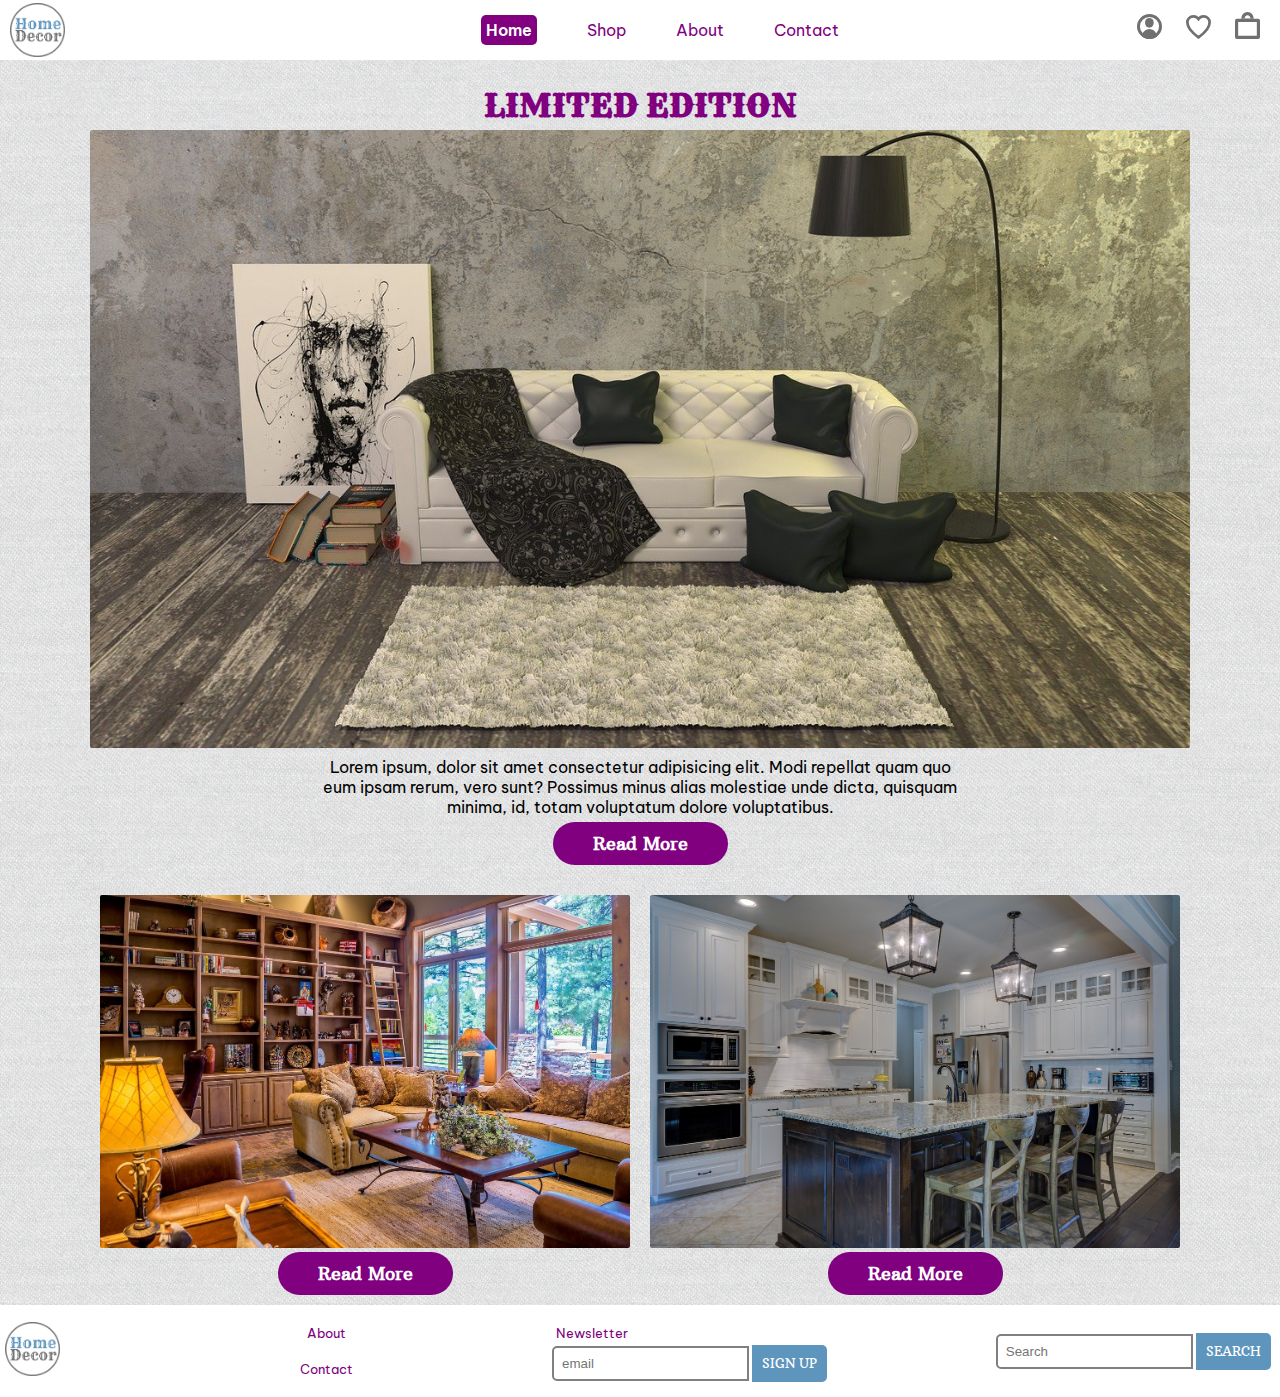
<file: index.html>
<!DOCTYPE html>
<html lang="en">
  <head>
    <meta charset="UTF-8" />
    <meta http-equiv="X-UA-Compatible" content="IE=edge" />
    <meta name="viewport" content="width=device-width, initial-scale=1.0" />
    <meta name="description" content="Come join us at home decor for extraordinary home design" />
    <link rel="stylesheet" href="https://use.fontawesome.com/releases/v5.15.4/css/all.css" integrity="sha384-DyZ88mC6Up2uqS4h/KRgHuoeGwBcD4Ng9SiP4dIRy0EXTlnuz47vAwmeGwVChigm" crossorigin="anonymous" />
    <link rel="preconnect" href="https://fonts.googleapis.com" />
    <link rel="preconnect" href="https://fonts.gstatic.com" crossorigin />
    <link href="https://fonts.googleapis.com/css2?family=Rye&display=swap" rel="stylesheet" />
    <link href="https://fonts.googleapis.com/css2?family=Be+Vietnam+Pro:wght@400&family=Rye&display=swap" rel="stylesheet" />
    <link href="https://fonts.googleapis.com/css2?family=Arbutus+Slab&family=Be+Vietnam+Pro:wght@300&family=Rye&display=swap" rel="stylesheet" />
    <link rel="stylesheet" href="css/style.css" />
    <title>Home</title>
  </head>
  <body>
    <div class="body-wrapper">
      <header>
        <div class="logo">
          <a href="index.html"><img src="./images/logo.png" alt="logo" /></a>
        </div>
        <label class="hamburger-label" for="hamburger-menu"><i class="fas fa-2x fa-bars" tabindex="0"></i></label>
        <input type="checkbox" id="hamburger-menu" />
        <nav>
          <ul>
            <li>
              <a href="index.html"><span class="active">Home</span></a>
            </li>
            <li><a href="shop.html">Shop</a></li>
            <li><a href="/">About</a></li>
            <li><a href="/">Contact</a></li>
          </ul>
        </nav>
        <div class="icon-container">
          <div class="nav-icons">
            <img src="./images/profile.svg" alt="profile icon" />
            <img src="./images/heart.svg" alt="heart icon" />
            <img src="./images/shoppingcart.svg" alt="shoppingcart decor" />
          </div>
        </div>
      </header>
      <main class="container">
        <section>
          <div class="content-living-room">
            <h1>LIMITED EDITION</h1>
            <a href="./shop.html"><img src="images/living-room.jpg" alt="a sofa in a living room" /></a>
            <p>Lorem ipsum, dolor sit amet consectetur adipisicing elit. Modi repellat quam quo eum ipsam rerum, vero sunt? Possimus minus alias molestiae unde dicta, quisquam minima, id, totam voluptatum dolore voluptatibus.</p>
            <button class="button">Read More</button>
          </div>
        </section>

        <section class="element-container">
          <div class="content-elements">
            <img src="images/interior.jpg" alt="a classic cosy living room" />
            <button class="button">Read More</button>
          </div>
          <div class="content-elements">
            <img src="images/kitchen.jpg" alt="a white painted kitchen" />
            <button class="button">Read More</button>
          </div>
        </section>
      </main>
    </div>
    <footer>
      <div class="footer-logo">
        <a href="index.html"><img src="./images/logo.png" alt="logo" /></a>
      </div>
      <div class="footer-nav">
        <ul>
          <li><a href="/">About</a></li>
          <li><a href="/">Contact</a></li>
        </ul>
      </div>
      <div class="subscribe-input">
        <p>Newsletter</p>
        <input type="text" name="email" id="email" placeholder="email" />
        <button>SIGN UP</button>
      </div>
      <div class="search-input">
        <input type="text" placeholder="Search" />
        <button>SEARCH</button>
      </div>
    </footer>
  </body>
</html>
</file>
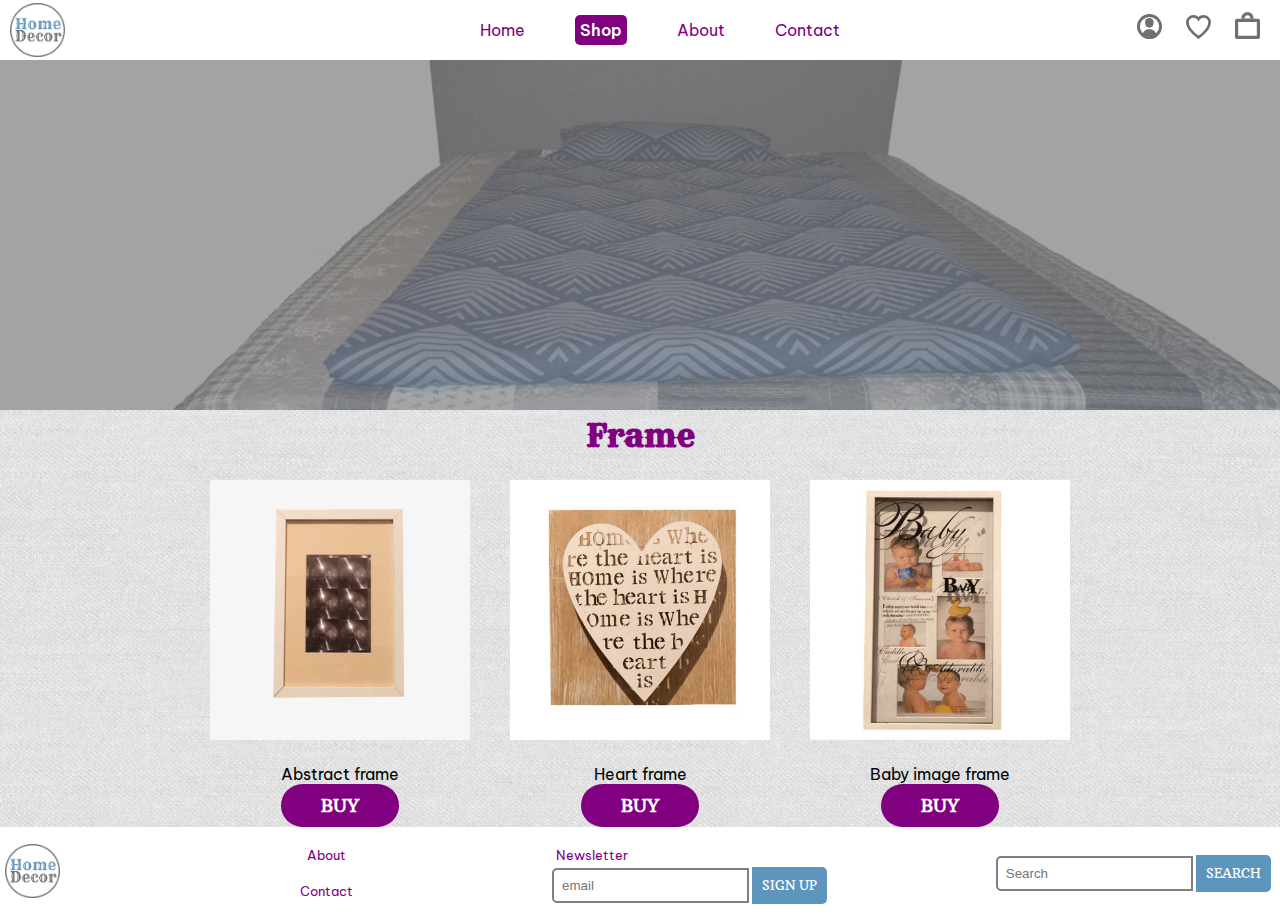
<file: shop.html>
<!DOCTYPE html>
<html lang="en">
  <head>
    <meta charset="UTF-8" />
    <meta http-equiv="X-UA-Compatible" content="IE=edge" />
    <meta name="viewport" content="width=device-width, initial-scale=1.0" />
    <meta name="description" content="Come check our best home decor" />
    <link rel="stylesheet" href="https://use.fontawesome.com/releases/v5.15.4/css/all.css" integrity="sha384-DyZ88mC6Up2uqS4h/KRgHuoeGwBcD4Ng9SiP4dIRy0EXTlnuz47vAwmeGwVChigm" crossorigin="anonymous" />
    <link rel="preconnect" href="https://fonts.googleapis.com" />
    <link rel="preconnect" href="https://fonts.gstatic.com" crossorigin />
    <link href="https://fonts.googleapis.com/css2?family=Rye&display=swap" rel="stylesheet" />
    <link href="https://fonts.googleapis.com/css2?family=Be+Vietnam+Pro:wght@400&family=Rye&display=swap" rel="stylesheet" />
    <link href="https://fonts.googleapis.com/css2?family=Arbutus+Slab&family=Be+Vietnam+Pro:wght@300&family=Rye&display=swap" rel="stylesheet" />
    <link rel="stylesheet" href="css/style.css" />
    <title>Shop</title>
  </head>
  <body>
    <div class="body-wrapper">
      <header>
        <div class="logo">
          <a href="index.html"><img src="./images/logo.png" alt="logo" /></a>
        </div>
        <label class="hamburger-label" for="hamburger-menu"><i class="fas fa-2x fa-bars" tabindex="0"></i></label>
        <input type="checkbox" id="hamburger-menu" />
        <nav>
          <ul>
            <li><a href="index.html">Home</a></li>
            <li>
              <a href="shop.html"><span class="active">Shop</span></a>
            </li>
            <li><a href="/">About</a></li>
            <li><a href="/">Contact</a></li>
          </ul>
        </nav>
        <div class="icon-container">
          <div class="nav-icons">
            <img src="./images/profile.svg" alt="profile icon" />
            <img src="./images/heart.svg" alt="heart icon" />
            <img src="./images/shoppingcart.svg" alt="shoppingcart icon" />
          </div>
        </div>
      </header>
      <main>
        <div class="shop-background"></div>
        <h1>Frame</h1>
        <section class="product-contianer">
          <div class="product">
            <img src="./images/frame-decor-2.jpg" alt="frame decor" />
            <div class="product-detail">
              <p>Abstract frame</p>
              <button class="button">BUY</button>
            </div>
          </div>
          <div class="product">
            <img src="./images/heart-frame-decor.jpg" alt="heart frame decor" />
            <div class="product-detail">
              <p>Heart frame</p>
              <button class="button">BUY</button>
            </div>
          </div>
          <div class="product">
            <img src="./images/baby-image-frame-decor.jpg" alt="baby frame decor" />
            <div class="product-detail">
              <p>Baby image frame</p>
              <button class="button">BUY</button>
            </div>
          </div>
        </section>
      </main>
    </div>
    <footer>
      <div class="footer-logo">
        <a href="index.html"><img src="./images/logo.png" alt="logo" /></a>
      </div>
      <div class="footer-nav">
        <ul>
          <li><a href="/">About</a></li>
          <li><a href="/">Contact</a></li>
        </ul>
      </div>
      <div class="subscribe-input">
        <p>Newsletter</p>
        <input type="text" name="email" id="email" placeholder="email" />
        <button>SIGN UP</button>
      </div>
      <div class="search-input">
        <input type="text" placeholder="Search" />
        <button>SEARCH</button>
      </div>
    </footer>
  </body>
</html>
</file>
<file: css/style.css>
@font-face {
  font-family: myFirstFont;
  src: url(./PlayfairDisplay-Black.tff);
}
* {
  box-sizing: border-box;
  margin: 0;
}
html,
body {
  height: 100%;
  background-image: url("/images/background.png");
}
body {
  display: flex;
  flex-direction: column;
}
.body-wrapper {
  flex: 1 0 auto;
}
header {
  background-color: white;
  margin: 0;
  padding: 10px;
  position: relative;
  min-height: 60px;
}
.logo img {
  position: absolute;
  top: 3px;
}
.footer-logo img,
.logo img {
  max-width: 55px;
}
#hamburger-menu,
.hamburger-label {
  display: none;
}

nav ul,
.footer-nav ul li {
  display: flex;
  justify-content: center;
  margin: 10px;
}
ul li {
  padding: 0 20px;
  list-style-type: none;
}
ul li a {
  background-color: white;
  border-radius: 2px;
  padding: 5px;
  text-decoration: none;
  color: purple;
  font-family: "Be Vietnam Pro", sans-serif;
}
ul li a:hover {
  color: gray;
}
.active {
  color: white;
  font-weight: 600;
  background-color: purple;
  padding: 5px;
  border-radius: 5px;
}
.icon-container {
  position: absolute;
  right: 0;
  top: 12px;
  margin-right: 10px;
}
.icon-container {
  display: flex;
}

.search-input input,
.subscribe-input input {
  padding: 8px;
  border: 2px solid grey;
  border-radius: 5px 0 0 5px;
}
.search-input button,
.subscribe-input button {
  max-width: 80px;
  padding: 10px;
  border: none;
  background: #5d95bd;
  border-radius: 0 5px 5px 0;
  color: white;
  margin: 0 4px 0 0;
}
.subscribe-input p {
  color: purple;
  background-color: white;
  max-width: 65px;
  padding: 2px;
  margin: 2px;
  border-radius: 2px;
}
.search-input button:hover,
.subscribe-input button:hover {
  background-color: gray;
}

.nav-icons img {
  max-width: 25px;
  margin: 0 10px;
}

h1 {
  color: purple;
  padding: 5px;
  font-family: "Rye", sans-serif;
}
p {
  font-family: "Be Vietnam Pro", sans-serif;
}
.container {
  text-align: center;
  max-width: 1100px;
  margin: 0 auto;
}
.container p {
  line-height: 20px;
}
.element-container {
  display: flex;
  flex-direction: row;
}
.content-elements {
  max-width: 550px;
  padding: 10px;
}
.content-elements img {
  max-width: 100%;

  border-radius: 2px;
  margin: 0 auto;
}
.content-living-room {
  max-width: 1100px;
  margin: 20px auto;
}
.content-living-room h1 {
  font-family: "Rye", sans-serif;
}
.content-living-room p {
  max-width: 650px;
  margin: 5px auto;
}
.content-living-room img {
  max-width: 100%;
  border-radius: 2px;
}
.content-living-room img:hover,
.content-elements img:hover {
  filter: grayscale(0.6);
}
footer button,
.button {
  font-family: "Arbutus Slab", sans-serif;
}
.button {
  background-color: purple;
  padding: 10px 40px;
  border-radius: 5px;
  border: none;
  color: white;
  font-weight: 600;
  font-size: large;
  border-radius: 50px;
}
.button:hover {
  background-color: rgba(70, 150, 193);
}
.wrapper {
  flex: 1 0 auto;
}
footer {
  flex-shrink: 0;
  background-color: white;
  color: white;
  font-size: 13px;
  display: flex;
  justify-content: space-between;
  align-items: center;
  padding: 5px;
}
/* shop page */
.shop-background {
  background-image: url(../images/bed-decor.jpg);
  background-size: cover;
  max-width: 100%;
  min-height: 350px;
  background-position: center;
  padding: 0%;
  margin: 0%;
  filter: contrast(0.3);
}
h1 {
  text-align: center;
}
.product-contianer {
  display: flex;
  justify-content: center;
}
.product {
  max-width: 300px;
}
.product img {
  max-width: 100%;
  padding: 20px;
}
.product-detail {
  text-align: center;
}

@media (max-width: 820px) {
  #hamburger-menu,
  .hamburger-label {
    display: block;
  }
  nav,
  #hamburger-menu {
    display: none;
  }
  #hamburger-menu:checked ~ nav {
    display: block;
  }

  .hamburger-label {
    float: right;
    margin: 0px;
    color: purple;
  }

  nav {
    position: absolute;
    top: 40px;
    right: 0px;
    padding: 10px;
    background: white;
  }
  nav ul,
  footer {
    display: flex;
    flex-direction: column;
  }
  nav ul li {
    display: block;
    text-align: center;
    padding: 20px 0;
  }
  nav li {
    padding: 8px 0px;
    list-style: none;
  }
  footer ul li {
    padding: 0;
  }
  .footer-logo img {
    max-width: 100px;
    padding-left: 35px;
  }
  .search-input {
    margin: 10px 0;
  }
  .icon-container {
    right: 50px;
  }
  /* shop Page */
  .product-contianer {
    flex-direction: column;
    align-items: center;
  }
}
</file>
